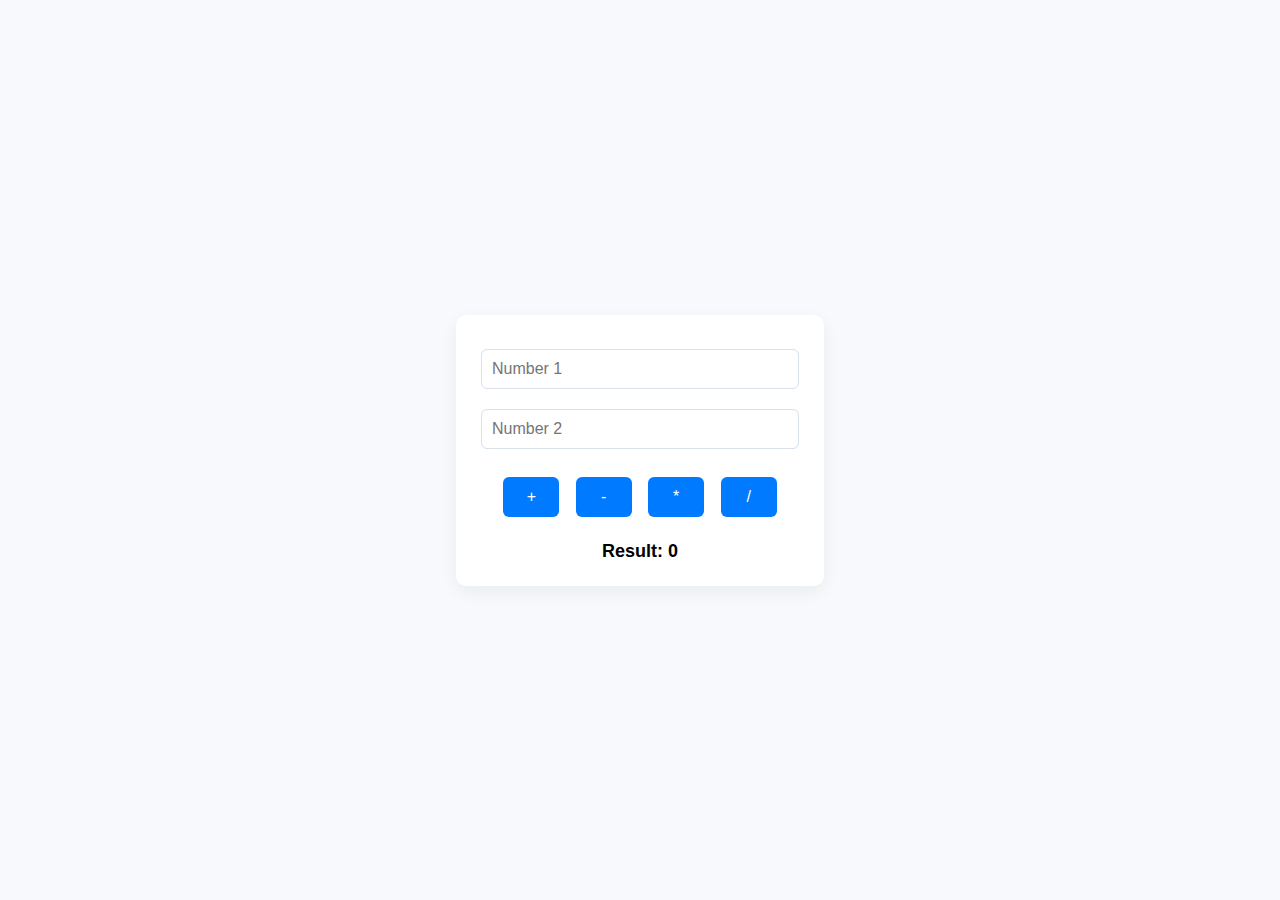
<file: calculator.html>
<!DOCTYPE html>
<html lang="en">
<head>
  <meta charset="utf-8">
  <meta name="viewport" content="width=device-width,initial-scale=1">
  <title>Simple Calculator</title>
  <link rel="stylesheet" href="calculator.css">
</head>
<body>
  <div id="calculator-container">
    <input type="number" id="number1" placeholder="Number 1" aria-label="Number 1">
    <input type="number" id="number2" placeholder="Number 2" aria-label="Number 2">

    <div class="buttons">
      <button id="add">+</button>
      <button id="subtract">-</button>
      <button id="multiply">*</button>
      <button id="divide">/</button>
    </div>

    <div id="result">Result: <span id="calculation-result" aria-live="polite">0</span></div>
  </div>

  <script src="calculator.js"></script>
</body>
</html>
</file>
<file: calculator.css>
body {
  font-family: Arial, sans-serif;
  display: flex;
  justify-content: center;
  align-items: center;
  height: 100vh;
  margin: 0;
  background: #f7f9fc;
}

#calculator-container {
  text-align: center;
  background: #fff;
  padding: 24px;
  border-radius: 10px;
  box-shadow: 0 6px 18px rgba(20,30,50,0.06);
  width: 320px;
}

input[type="number"] {
  margin: 10px 0;
  padding: 10px;
  width: calc(100% - 24px);
  font-size: 16px;
  border: 1px solid #d8e0ea;
  border-radius: 6px;
}

.buttons {
  margin-top: 12px;
}

button {
  padding: 10px 14px;
  margin: 6px;
  font-size: 16px;
  cursor: pointer;
  border-radius: 6px;
  border: 1px solid transparent;
  background: #007bff;
  color: white;
  min-width: 56px;
}

button:hover { filter: brightness(0.95); }

#result {
  margin-top: 18px;
  font-size: 18px;
  font-weight: 600;
}
</file>
